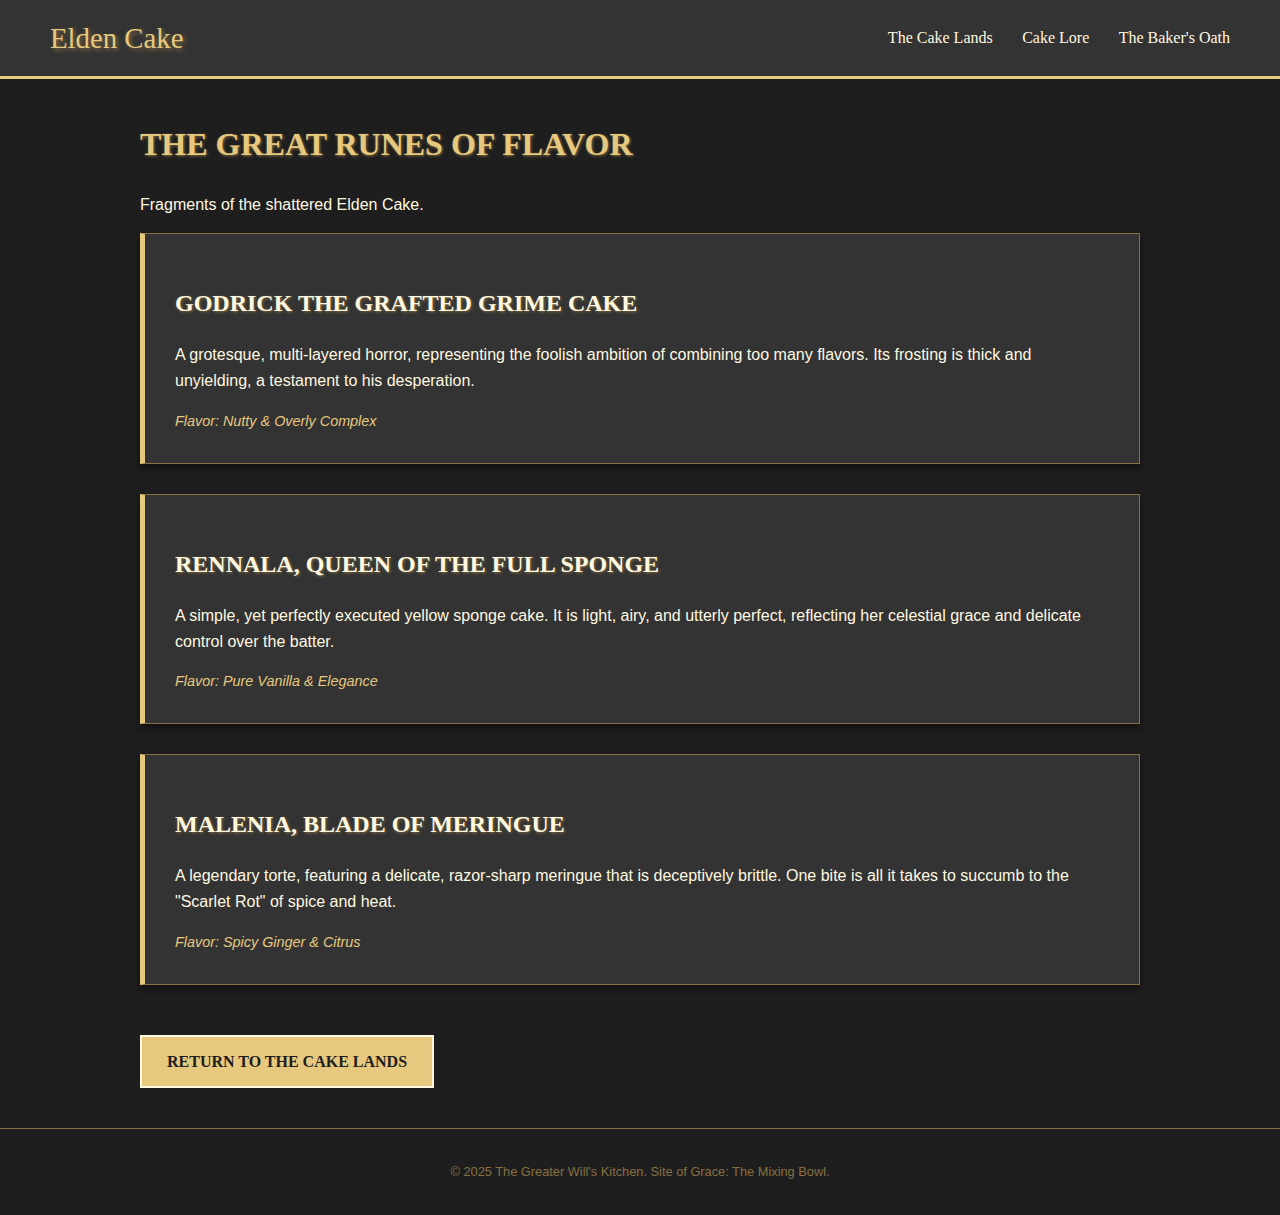
<file: web-content/lore.html>
<!DOCTYPE html>
<html lang="en">
<head>
    <meta charset="UTF-8">
    <meta name="viewport" content="width=device-width, initial-scale=1.0">
    <title>Elden Cake: The Great Runes of Flavor</title>
    <link rel="stylesheet" href="style.css">
</head>
<body>
    <header>
        <div class="logo">Elden Cake</div>
        <nav>
            <a href="index.html">The Cake Lands</a>
            <a href="lore.html">Cake Lore</a>
            <a href="#">The Baker's Oath</a>
        </nav>
    </header>

    <main class="tarnished-container">
        <section class="lore-entry">
            <h1>The Great Runes of Flavor</h1>
            <p class="subtitle">Fragments of the shattered Elden Cake.</p>
            
            <article class="rune-card">
                <h2>Godrick the Grafted Grime Cake</h2>
                <p>A grotesque, multi-layered horror, representing the foolish ambition of combining too many flavors. Its frosting is thick and unyielding, a testament to his desperation.</p>
                <span class="flair">Flavor: Nutty & Overly Complex</span>
            </article>

            <article class="rune-card">
                <h2>Rennala, Queen of the Full Sponge</h2>
                <p>A simple, yet perfectly executed yellow sponge cake. It is light, airy, and utterly perfect, reflecting her celestial grace and delicate control over the batter.</p>
                <span class="flair">Flavor: Pure Vanilla & Elegance</span>
            </article>

            <article class="rune-card">
                <h2>Malenia, Blade of Meringue</h2>
                <p>A legendary torte, featuring a delicate, razor-sharp meringue that is deceptively brittle. One bite is all it takes to succumb to the "Scarlet Rot" of spice and heat.</p>
                <span class="flair">Flavor: Spicy Ginger & Citrus</span>
            </article>
        </section>
        
        <a href="index.html" class="button-primary back-link">Return to The Cake Lands</a>
    </main>

    <footer>
        <p>© 2025 The Greater Will's Kitchen. Site of Grace: The Mixing Bowl.</p>
    </footer>
</body>
</html>
</file>
<file: web-content/style.css>
/* Base Elden Ring Aesthetic */
:root {
    --color-dark-main: #1e1e1e; /* Deep Charcoal */
    --color-dark-accent: #333333; /* Dark Grey */
    --color-gold-text: #e6c87e; /* Elden Gold */
    --color-gold-light: #fff8e1; /* Off-White/Light Gold */
    --color-gold-shadow: #887042;
    --color-red-accent: #a50000; /* Scarlet Rot Red */
    --font-fancy: 'Trajan Pro', 'Georgia', serif; /* Use a classic, serif font for the 'epic' feel */
}

/* Global Styles */
body {
    background-color: var(--color-dark-main);
    color: var(--color-gold-light);
    font-family: Arial, sans-serif;
    line-height: 1.6;
    margin: 0;
    padding: 0;
}

/* Headings and Text */
h1, h2, h3 {
    font-family: var(--font-fancy);
    color: var(--color-gold-text);
    text-shadow: 1px 1px 3px var(--color-gold-shadow);
    text-transform: uppercase;
}

p {
    margin-bottom: 1em;
}

/* Header and Navigation */
header {
    background-color: var(--color-dark-accent);
    padding: 15px 50px;
    display: flex;
    justify-content: space-between;
    align-items: center;
    border-bottom: 3px solid var(--color-gold-text);
}

.logo {
    font-size: 1.8em;
    font-family: var(--font-fancy);
    color: var(--color-gold-text);
    text-shadow: 2px 2px 4px var(--color-gold-shadow);
}

nav a {
    color: var(--color-gold-light);
    text-decoration: none;
    margin-left: 25px;
    font-family: var(--font-fancy);
    transition: color 0.3s;
}

nav a:hover {
    color: var(--color-gold-text);
}

/* Main Content Layout */
.tarnished-container {
    max-width: 1000px;
    margin: 40px auto;
    padding: 0 20px;
}

/* Hero Section (Index Page) */
.hero {
    text-align: center;
    padding: 80px 0;
    background: url('path/to/a/dark-castle-image.jpg') no-repeat center center/cover; /* Placeholder for background image */
    background-color: rgba(0, 0, 0, 0.5);
    background-blend-mode: multiply;
    margin-bottom: 40px;
    border: 1px solid var(--color-dark-accent);
    box-shadow: 0 0 15px rgba(0, 0, 0, 0.7);
}

.hero h1 {
    font-size: 3.5em;
    margin-bottom: 5px;
}

.hero .subtitle {
    font-style: italic;
    color: var(--color-gold-light);
    margin-top: 0;
}

/* Buttons (Sites of Grace) */
.button-primary, .button-secondary {
    display: inline-block;
    padding: 12px 25px;
    margin-top: 20px;
    text-decoration: none;
    font-family: var(--font-fancy);
    text-transform: uppercase;
    font-weight: bold;
    border: none;
    cursor: pointer;
    transition: background-color 0.3s, color 0.3s;
}

.button-primary {
    background-color: var(--color-gold-text);
    color: var(--color-dark-main);
    border: 2px solid var(--color-gold-light);
}

.button-primary:hover {
    background-color: var(--color-gold-light);
    color: var(--color-dark-accent);
}

.button-secondary {
    background-color: var(--color-dark-accent);
    color: var(--color-gold-text);
    border: 1px solid var(--color-gold-text);
}

.button-secondary:hover {
    background-color: var(--color-red-accent);
    border-color: var(--color-red-accent);
}

/* Info and Lore Cards */
.info-card, .rune-card {
    background-color: var(--color-dark-accent);
    padding: 30px;
    margin-bottom: 25px;
    border: 1px solid var(--color-gold-shadow);
    box-shadow: 0 4px 8px rgba(0, 0, 0, 0.5);
}

.recipe-preview h3 {
    color: var(--color-red-accent); /* Make the "scourge" stand out */
}

/* Lore Page Specific */
.rune-card {
    border-left: 5px solid var(--color-gold-text);
    margin-bottom: 30px;
}

.rune-card h2 {
    color: var(--color-gold-light);
    font-size: 1.5em;
}

.flair {
    display: block;
    margin-top: 10px;
    font-style: italic;
    color: var(--color-gold-text);
    font-size: 0.9em;
}

.back-link {
    margin-top: 20px;
}

/* Footer (Site of Grace) */
footer {
    text-align: center;
    padding: 20px;
    margin-top: 40px;
    border-top: 1px solid var(--color-gold-shadow);
    color: var(--color-gold-shadow);
    font-size: 0.8em;
}
</file>
